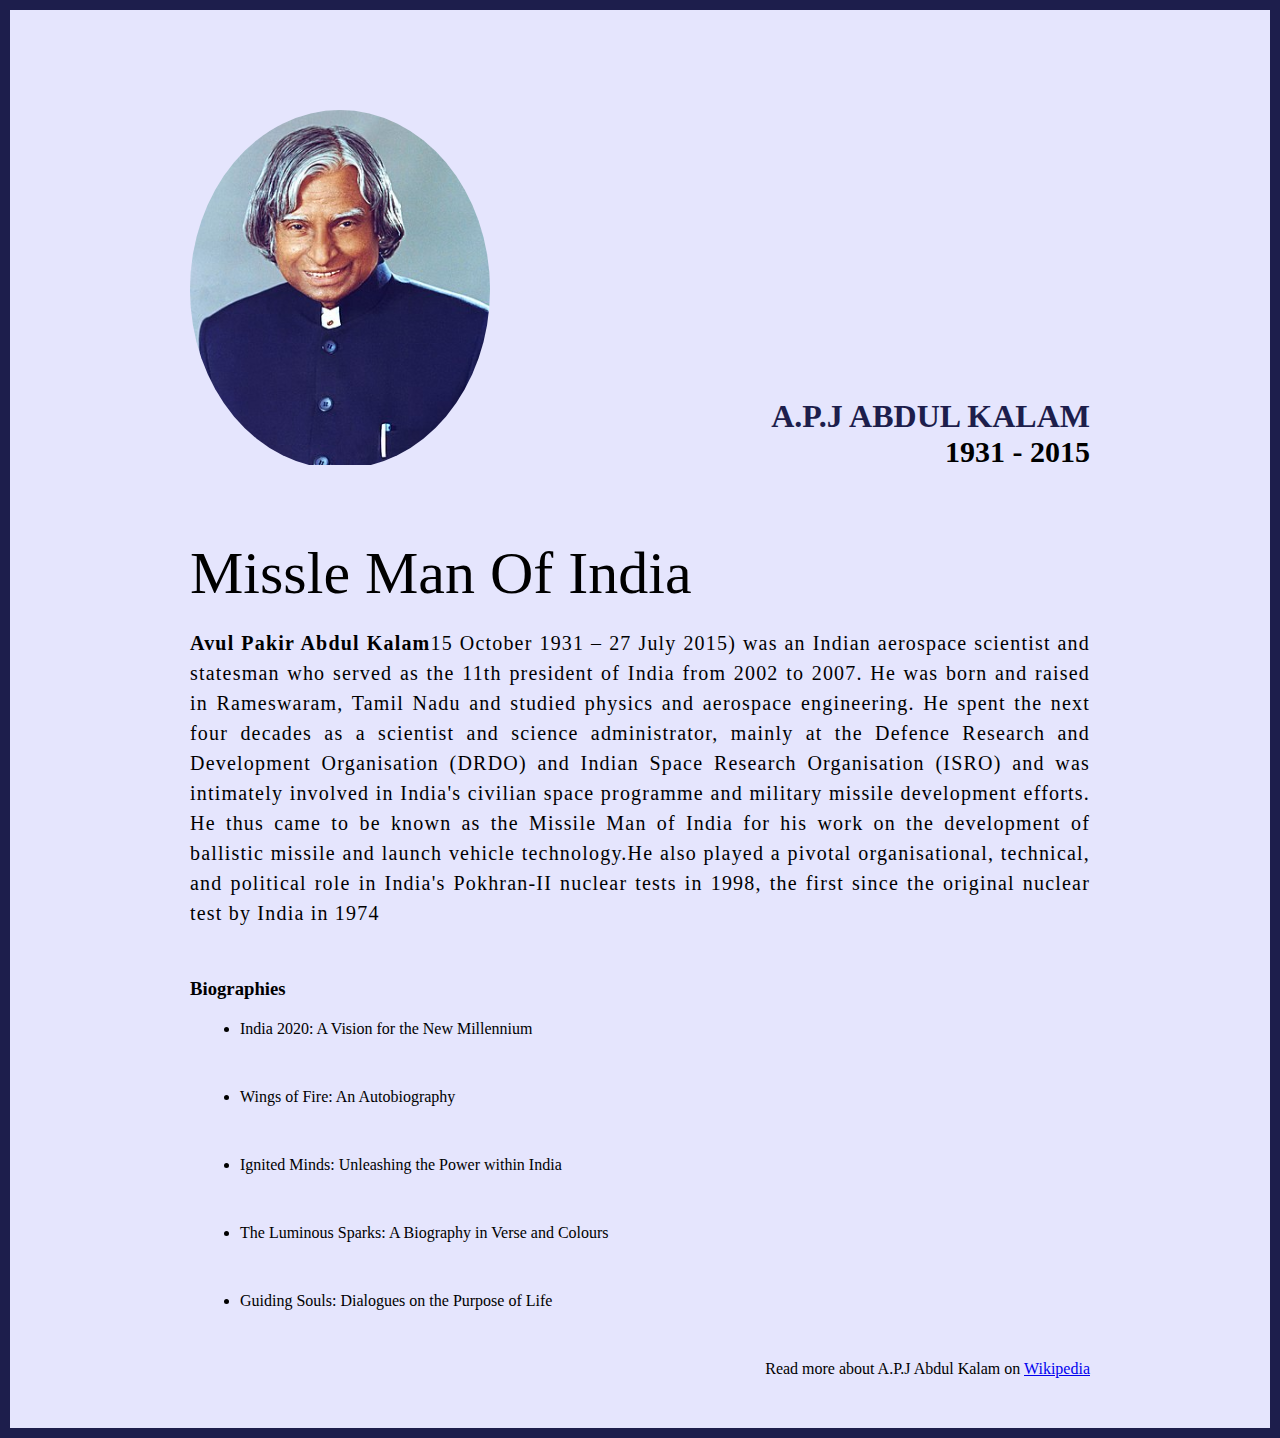
<file: apj project/APJ Project/index.html>
<!DOCTYPE html>
<html lang="en">

<head>
    <meta charset="UTF-8">
    <meta name="viewport" content="width=device-width, initial-scale=1.0">
    <title>APJ Abdul Kalam</title>
    <link rel="stylesheet" href="style.css">

</head>

<body>
    <div class="container">
        <div class="content">
            <section class="top_section">
                <div class="image_container">

                    <img src="APJ Photo.jpg" alt="A.P.J Abdul Kalam">
                </div>

                <div>
                    <h1>A.P.J Abdul Kalam</h1>
                    <h4>1931 - 2015</h4>

                </div>

            </section>
            <section class="about_section">
                <h2>Missle Man Of India</h2>
                <p><b>Avul Pakir Abdul Kalam</b>15 October 1931 – 27 July 2015) was an Indian aerospace scientist and
                    statesman who served as the 11th president of India from 2002 to 2007. He was born and raised in
                    Rameswaram, Tamil Nadu and studied physics and aerospace engineering. He spent the next four decades
                    as a scientist and science administrator, mainly at the Defence Research and Development
                    Organisation (DRDO) and Indian Space Research Organisation (ISRO) and was intimately involved in
                    India's civilian space programme and military missile development efforts. He thus came to be known
                    as the Missile Man of India for his work on the development of ballistic missile and launch vehicle
                    technology.He also played a pivotal organisational, technical, and political role in India's
                    Pokhran-II nuclear tests in 1998, the first since the original nuclear test by India in 1974</p>
            </section>
            <section class="biography_section">
                <h3>Biographies</h3>
                <ul>
                    <li>India 2020: A Vision for the New Millennium</li>
                    <li>Wings of Fire: An Autobiography</li>
                    <li>Ignited Minds: Unleashing the Power within India</li>
                    <li>The Luminous Sparks: A Biography in Verse and Colours</li>
                    <li>Guiding Souls: Dialogues on the Purpose of Life</li>
                </ul>
            </section>
            <footer>
                <p>Read more about A.P.J Abdul Kalam on <a href="https://en.wikipedia.org/wiki/A._P._J._Abdul_Kalam">Wikipedia</a> </p>
            </footer>
        </div>
    </div>
</body>

</html>
</file>
<file: apj project/APJ Project/style.css>
* {
    margin: 0;
    padding: 0;
    box-sizing: border-box;
}


.container {
    background-color: #e5e5fd;
    min-height: 100vh;
    border: 10px solid #1d1e4c;
}

.content {
    max-width: 900px;
    margin: 0 auto;

}

.top_section {
    margin-top: 100px;
    display: flex;
    justify-content: space-between;
    align-items: flex-end;
}

.top_section h1 {
    font-size: 50;
    font-weight: bold;
    color: #1d1e4c;
    text-transform: uppercase;

}

.top_section h4 {
    font-size: 30px;
    text-align: end;

}

.image_container {
    border-radius: 50%;
    overflow: hidden;

}

.image_container,
img {
    width: 300px;
    height 320px;

}

.about_section {
    margin-top: 70px;
}

.about_section h2 {
    font-size: 60px;
    font-weight: 400;
    margin-bottom: 20px;
}

.about_section p {
    font-size: 20px;
    line-height: 30px;
    letter-spacing: 1.2px;
    text-align: justify;

}
.biography_section {
margin: 50px 0 ;


}

.biography_section h3 {
    margin-bottom: 20px;

}

.biography_section ul {
    margin-left: 50px;

}
.biography_section li { 
    margin-bottom: 50px;


}
footer  {
    margin: 50px 0;

}
footer p{
    text-align: end;
}
</file>
